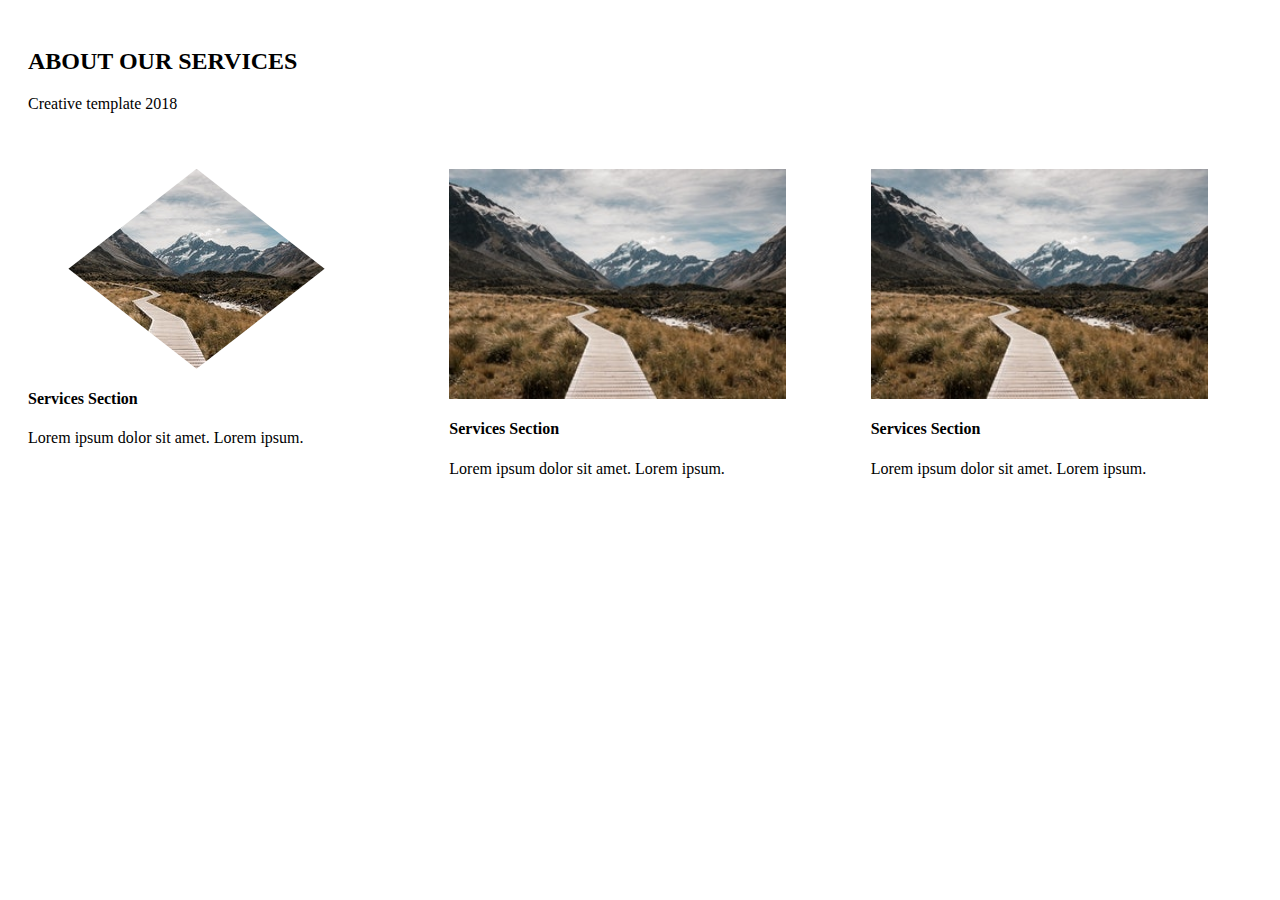
<file: services section/index.html>
<html>
<head>
	<title></title>
	<link rel="stylesheet" type="text/css" href="main.css">
</head>
<body>
	<section>	
		<div class="row">	
			<div class="container">
				<h2>ABOUT OUR SERVICES</h2>
				<p>Creative template 2018</p>
			</div>
		</div>
		<div class="row">
			<div class="collumn">
				<div class="container">	
				<div class="overlay"></div>
				<div class="image-holder">
				</div>
				<div>
					<h4>Services Section</h4>
					<p>Lorem ipsum dolor sit amet.
						Lorem ipsum.</p>
				</div>
				</div>
			</div>
			<div class="collumn">
				<div class="container">	
				<div class="overlay"></div>
					<div>
						<img src="img/service.jpeg">
					</div>
					<div>
						<h4>Services Section</h4>
						<p>Lorem ipsum dolor sit amet.
						Lorem ipsum.</p>
					</div>
				</div>
			</div>
			<div class="collumn">
				<div class="container">	
				<div class="overlay"></div>
					<div>
						<img src="img/service.jpeg">
					</div>
					<div>
						<h4>Services Section</h4>
						<p>Lorem ipsum dolor sit amet.
						Lorem ipsum.</p>
					</div>
				</div>
			</div>
		</div>
	</section>
</body>
</html>
</file>
<file: services section/main.css>
.row {
	width:100%;
}
.collumn {
	width:33.33333%;
	float:left;
	
}
.container {
	width:80%;
	padding:20px;
	position:relative;
}
.image-holder {
	background:url(img/service.jpeg) left top no-repeat;
	-webkit-clip-path: polygon(50% 0, 88% 50%, 50% 100%, 12% 50%);
	clip-path: polygon(50% 0%, 88%% 50%, 50% 100%, 12% 50%);
	border-radius: 200px;
	/*height:100%;
	width:100%;*/
	/*clip: rect(50px, 100px, 100px, 10px);*/
	    width:100%;
    height:200px;
    /*margin: 20px;*/
    position:relative;
   /*overflow:hidden;*/
  box-shadow:0 0 200px 200px #fff;
}
img {
	width:100%;
	/*position: absolute;
	clip: rect(50px, 200px, 190px, 10px);*/
}
/*
.overlay {
	position: absolute;
	background:none;
	top:15%;
	left:25%;
	width:15%;
	height:15%;
	border:solid 50px #000;
	-ms-transform: rotate(45deg); /* IE 9 */
    /*-webkit-transform: rotate(45deg);*/ /* Safari */
    /*transform: rotate(45deg);*/
/*}*/
/*.rectangle {
  margin-top: 10em;
  width: 660px;
  height: 660px;
  background: #696;
  padding: 1em;
}*/
/*img {
	clip: rect(10px, 20px, 10px, 10px);
}*/

/*.image-holder {
    width:100%;
    height:200px;
    /*margin: 20px;*/
/*    position:relative;
   overflow:hidden;
  box-shadow:0 0 200px 200px #fff;
*/

/*  animation: clipRotateAnim 2s linear infinite;*/

/*@keyframes clipRotateAnim{
  from{transform:rotate(0)}
  to{transform:rotate(360deg)}
}*/
</file>
